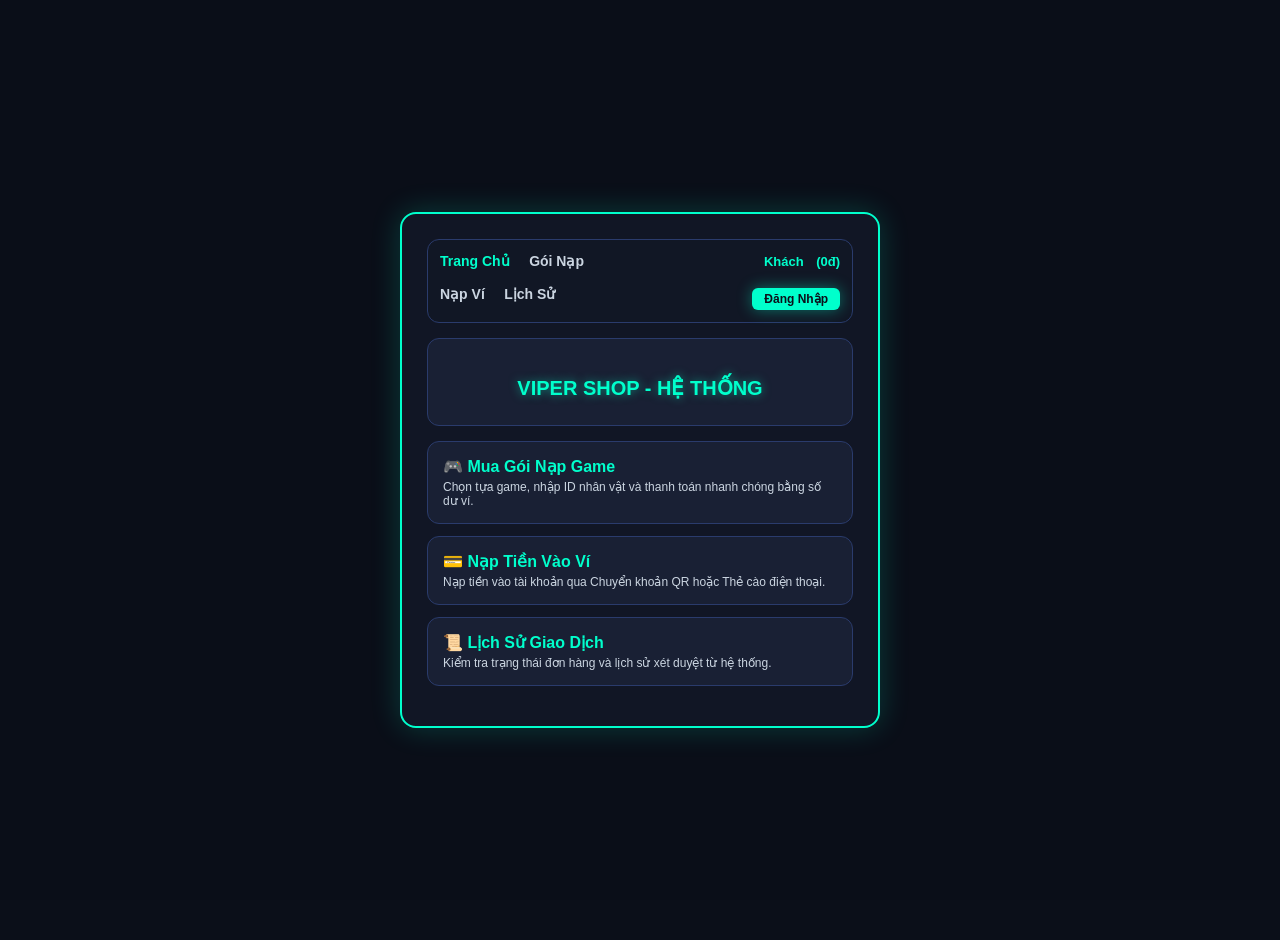
<file: index.html>
<!DOCTYPE html>
<html lang="vi">
<head>
    <meta charset="UTF-8">
    <meta name="viewport" content="width=device-width, initial-scale=1.0">
    <title>VIPER SHOP - Trang Chủ</title>
    <link rel="stylesheet" href="style.css">
</head>
<body>

<div class="container" style="max-width: 480px;">
    <div class="navbar" style="background: rgba(18, 24, 38, 0.7); border: 1px solid #2a3b6c; border-radius: 12px; padding: 12px; margin-bottom: 15px;">
        <div style="display: flex; justify-content: space-between; align-items: center; margin-bottom: 8px;">
            <div>
                <a href="#" onclick="location.href='index.html'; return false;" style="color: #00ffcc; text-decoration: none; margin-right: 15px; font-weight: bold; font-size: 14px;">Trang Chủ</a>
                <a href="#" onclick="location.href='goi-nap.html'; return false;" style="color: #cbd5e1; text-decoration: none; font-weight: bold; font-size: 14px;">Gói Nạp</a>
            </div>
            <div>
                <span id="userNameDisplay" style="color: #00ffcc; font-weight: bold; font-size: 13px; margin-right: 8px;"></span>
                <span id="userBalance" style="color: #00ffcc; font-weight: bold; font-size: 13px;">(0đ)</span>
            </div>
        </div>
        <div style="display: flex; justify-content: space-between; align-items: center;">
            <div>
                <a href="#" onclick="location.href='nap-tien.html'; return false;" style="color: #cbd5e1; text-decoration: none; margin-right: 15px; font-weight: bold; font-size: 14px;">Nạp Ví</a>
                <a href="#" onclick="location.href='lich-su.html'; return false;" style="color: #cbd5e1; text-decoration: none; font-weight: bold; font-size: 14px;">Lịch Sử</a>
            </div>
            <div id="authArea"></div>
        </div>
    </div>

    <div style="background: rgba(26, 34, 54, 0.9); border: 1px solid #2a3b6c; border-radius: 12px; padding: 20px; text-align: center; margin-bottom: 15px;">
        <h2 id="adminTrigger" style="color: #00ffcc; font-size: 20px; margin-bottom: 5px; cursor: pointer; user-select: none;">VIPER SHOP - HỆ THỐNG</h2>
    </div>

    <div style="display: flex; flex-direction: column; gap: 12px; margin-bottom: 15px;">
        <a href="#" onclick="location.href='goi-nap.html'; return false;" style="background: rgba(26, 34, 54, 0.9); border: 1px solid #2a3b6c; padding: 15px; border-radius: 12px; text-decoration: none; display: block;">
            <div style="color: #00ffcc; font-weight: bold; font-size: 16px; margin-bottom: 4px;">🎮 Mua Gói Nạp Game</div>
            <div style="color: #cbd5e1; font-size: 12px;">Chọn tựa game, nhập ID nhân vật và thanh toán nhanh chóng bằng số dư ví.</div>
        </a>
        <a href="#" onclick="location.href='nap-tien.html'; return false;" style="background: rgba(26, 34, 54, 0.9); border: 1px solid #2a3b6c; padding: 15px; border-radius: 12px; text-decoration: none; display: block;">
            <div style="color: #00ffcc; font-weight: bold; font-size: 16px; margin-bottom: 4px;">💳 Nạp Tiền Vào Ví</div>
            <div style="color: #cbd5e1; font-size: 12px;">Nạp tiền vào tài khoản qua Chuyển khoản QR hoặc Thẻ cào điện thoại.</div>
        </a>
        <a href="#" onclick="location.href='lich-su.html'; return false;" style="background: rgba(26, 34, 54, 0.9); border: 1px solid #2a3b6c; padding: 15px; border-radius: 12px; text-decoration: none; display: block;">
            <div style="color: #00ffcc; font-weight: bold; font-size: 16px; margin-bottom: 4px;">📜 Lịch Sử Giao Dịch</div>
            <div style="color: #cbd5e1; font-size: 12px;">Kiểm tra trạng thái đơn hàng và lịch sử xét duyệt từ hệ thống.</div>
        </a>
    </div>
</div>

<script>
    window.addEventListener('DOMContentLoaded', () => {
        let currentUser = JSON.parse(localStorage.getItem('viper_current_user'));
        let authArea = document.getElementById('authArea');
        let balanceSpan = document.getElementById('userBalance');
        let nameDisplay = document.getElementById('userNameDisplay');

        if (currentUser) {
            nameDisplay.innerText = currentUser.username;
            balanceSpan.innerText = "(" + Number(currentUser.balance || 0).toLocaleString('vi-VN') + "đ)";
            authArea.innerHTML = `<button onclick="handleLogout()" style="background: #ff3366; color: white; border: none; padding: 4px 12px; font-weight: bold; border-radius: 6px; cursor: pointer; font-size: 12px;">Thoát</button>`;
        } else {
            nameDisplay.innerText = "Khách";
            balanceSpan.innerText = "(0đ)";
            authArea.innerHTML = `<button onclick="location.href='login.html'" style="background: #00ffcc; color: #0b0f19; padding: 4px 12px; font-weight: bold; border-radius: 6px; font-size: 12px; border:none; cursor:pointer;">Đăng Nhập</button>`;
        }

        let clickCount = 0;
        const trigger = document.getElementById('adminTrigger');
        trigger.addEventListener('click', () => {
            clickCount++;
            if (clickCount >= 8) {
                clickCount = 0;
                let pass = prompt("Nhập mật khẩu quản trị:");
                if (pass === "30911") {
                    window.location.href = "admin.html";
                } else if (pass !== null) {
                    alert("Sai mật khẩu!");
                }
            }
        });
    });

    function handleLogout() {
        localStorage.removeItem('viper_current_user');
        window.location.reload();
    }
</script>

</body>
</html>
</file>
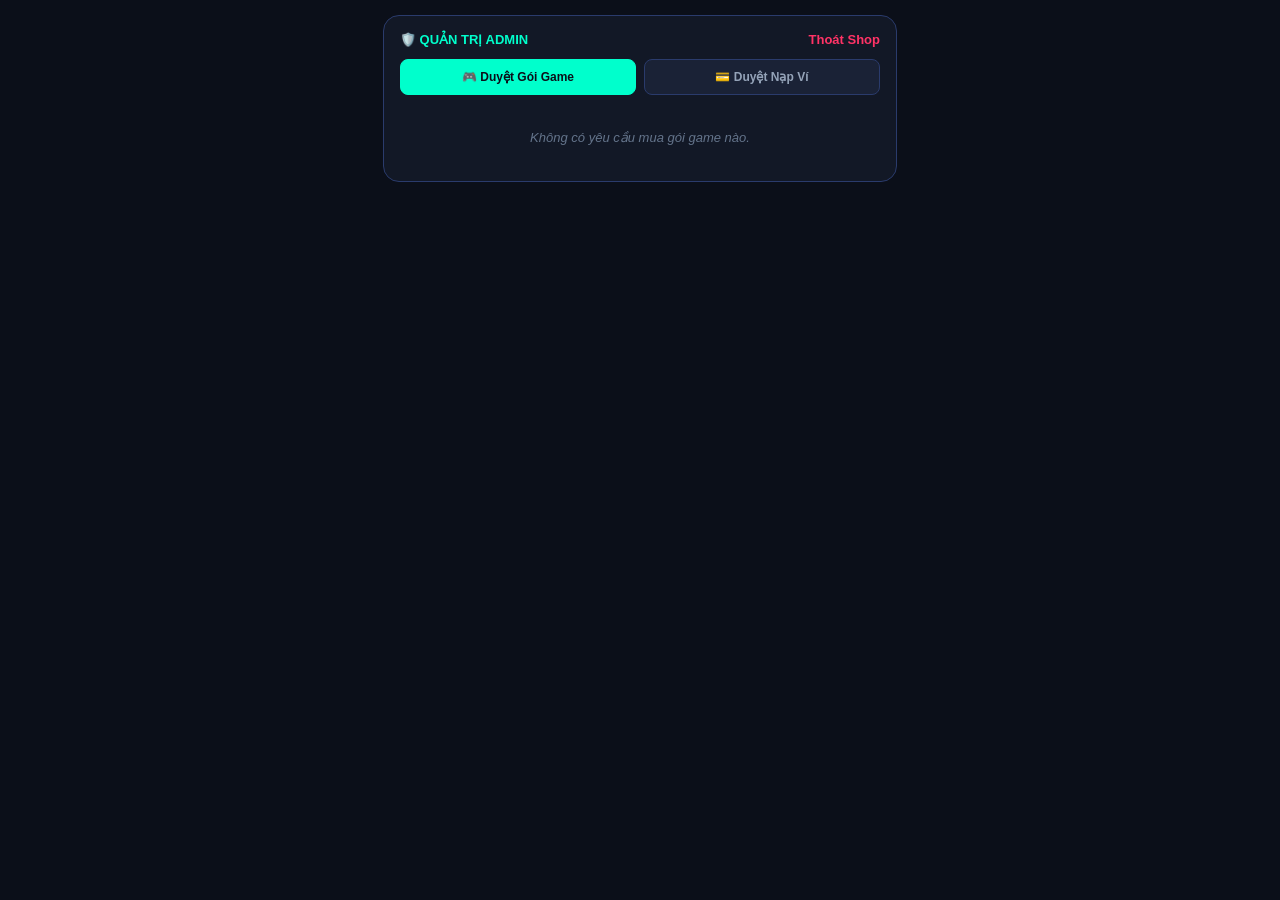
<file: admin.html>
<!DOCTYPE html>
<html lang="vi">
<head>
    <meta charset="UTF-8">
    <meta name="viewport" content="width=device-width, initial-scale=1.0">
    <title>VIPER SHOP - Quản Trị</title>
    <style>
        body { background: #0b0f19; color: white; font-family: 'Segoe UI', sans-serif; margin: 0; padding: 15px; }
        .container { max-width: 480px; margin: 0 auto; background: #121826; border: 1px solid #2a3b6c; border-radius: 16px; padding: 16px; }
        .navbar { display: flex; justify-content: space-between; align-items: center; margin-bottom: 12px; font-size: 13px; }
        .navbar a { color: #ff3366; text-decoration: none; font-weight: bold; }
        .tab-box { display: flex; gap: 8px; margin-bottom: 15px; }
        .tab-btn { flex: 1; padding: 10px; background: #1a2236; border: 1px solid #2a3b6c; color: #94a3b8; font-weight: bold; border-radius: 8px; cursor: pointer; text-align: center; font-size: 12px; }
        .tab-btn.active { background: #00ffcc; color: #0b0f19; border-color: #00ffcc; }
        .panel { display: none; }
        .panel.active { display: block; }
        .card { background: #1a2236; border: 1px solid #2a3b6c; padding: 12px; border-radius: 10px; margin-bottom: 10px; font-size: 13px; }
        .btn-group { display: flex; gap: 6px; margin-top: 10px; }
        .btn-yes { flex: 1; background: #22c55e; color: white; border: none; padding: 8px; border-radius: 6px; font-weight: bold; cursor: pointer; }
        .btn-no { flex: 1; background: #ef4444; color: white; border: none; padding: 8px; border-radius: 6px; font-weight: bold; cursor: pointer; }
        .empty { color: #64748b; text-align: center; font-style: italic; padding: 20px; font-size: 13px; }
    </style>
</head>
<body>

<div class="container">
    <div class="navbar">
        <span style="color: #00ffcc; font-weight: bold;">🛡️ QUẢN TRỊ ADMIN</span>
        <a href="index.html">Thoát Shop</a>
    </div>

    <div class="tab-box">
        <button class="tab-btn active" id="btnTabGame" onclick="switchTab('game')">🎮 Duyệt Gói Game</button>
        <button class="tab-btn" id="btnTabDeposit" onclick="switchTab('deposit')">💳 Duyệt Nạp Ví</button>
    </div>

    <!-- TAB 1: DUYỆT GÓI GAME -->
    <div class="panel active" id="panelGame">
        <div id="gameList">Đang tải...</div>
    </div>

    <!-- TAB 2: DUYỆT NẠP VÍ -->
    <div class="panel" id="panelDeposit">
        <div id="depositList">Đang tải...</div>
    </div>
</div>

<script>
    function switchTab(tab) {
        document.getElementById('btnTabGame').classList.toggle('active', tab === 'game');
        document.getElementById('btnTabDeposit').classList.toggle('active', tab === 'deposit');
        document.getElementById('panelGame').classList.toggle('active', tab === 'game');
        document.getElementById('panelDeposit').classList.toggle('active', tab === 'deposit');
    }

    function loadAdminData() {
        // 1. Load Đơn Game từ kho 'viper_orders'
        let games = JSON.parse(localStorage.getItem('viper_orders')) || [];
        let gameContainer = document.getElementById('gameList');
        if (games.length === 0) {
            gameContainer.innerHTML = '<div class="empty">Không có yêu cầu mua gói game nào.</div>';
        } else {
            let html = '';
            games.forEach((o, idx) => {
                if(o.status === 'Chờ xử lý') {
                    html += `
                        <div class="card">
                            <div><b>Khách:</b> ${o.username} | 🕒 ${o.time}</div>
                            <div><b>Game:</b> ${o.game || 'N/A'} | <b>ID:</b> ${o.fullId || 'N/A'}</div>
                            <div><b>Gói mua:</b> ${o.package || 'N/A'}</div>
                            <div class="btn-group">
                                <button class="btn-yes" onclick="updateGame(${idx}, 'Thành công')">✔ Duyệt</button>
                                <button class="btn-no" onclick="updateGame(${idx}, 'Từ chối')">✖ Từ chối</button>
                            </div>
                        </div>
                    `;
                }
            });
            gameContainer.innerHTML = html || '<div class="empty">Tất cả đơn game đã được xử lý.</div>';
        }

        // 2. Load Đơn Nạp Ví từ kho 'viper_deposits'
        let deposits = JSON.parse(localStorage.getItem('viper_deposits')) || [];
        let depositContainer = document.getElementById('depositList');
        if (deposits.length === 0) {
            depositContainer.innerHTML = '<div class="empty">Không có yêu cầu nạp ví nào.</div>';
        } else {
            let htmlDep = '';
            deposits.forEach((d, idx) => {
                if(d.status === 'Chờ xử lý') {
                    htmlDep += `
                        <div class="card">
                            <div><b>Khách:</b> ${d.username} | 🕒 ${d.time}</div>
                            <div><b>Hình thức:</b> ${d.type}</div>
                            <div style="color: #00ffcc; font-weight: bold;">Số tiền: +${Number(d.amount).toLocaleString()}đ</div>
                            <div class="btn-group">
                                <button class="btn-yes" onclick="updateDeposit(${idx}, 'Thành công')">✔ Duyệt (+ Tiền)</button>
                                <button class="btn-no" onclick="updateDeposit(${idx}, 'Từ chối')">✖ Từ chối</button>
                            </div>
                        </div>
                    `;
                }
            });
            depositContainer.innerHTML = htmlDep || '<div class="empty">Tất cả đơn nạp ví đã được xử lý.</div>';
        }
    }

    function updateGame(idx, status) {
        let games = JSON.parse(localStorage.getItem('viper_orders')) || [];
        games[idx].status = status;
        localStorage.setItem('viper_orders', JSON.stringify(games));
        loadAdminData();
    }

    function updateDeposit(idx, status) {
        let deposits = JSON.parse(localStorage.getItem('viper_deposits')) || [];
        let d = deposits[idx];
        d.status = status;

        if (status === 'Thành công') {
            // Cộng tiền vào tài khoản người dùng
            let users = JSON.parse(localStorage.getItem('viper_users')) || [];
            users = users.map(u => u.username === d.username ? { ...u, balance: Number(u.balance || 0) + Number(d.amount) } : u);
            localStorage.setItem('viper_users', JSON.stringify(users));

            let currentUser = JSON.parse(localStorage.getItem('viper_current_user'));
            if (currentUser && currentUser.username === d.username) {
                currentUser.balance = Number(currentUser.balance || 0) + Number(d.amount);
                localStorage.setItem('viper_current_user', JSON.stringify(currentUser));
            }
        }

        localStorage.setItem('viper_deposits', JSON.stringify(deposits));
        alert("✔ Đã cập nhật trạng thái nạp tiền!");
        loadAdminData();
    }

    loadAdminData();
</script>
</body>
</html>
</file>
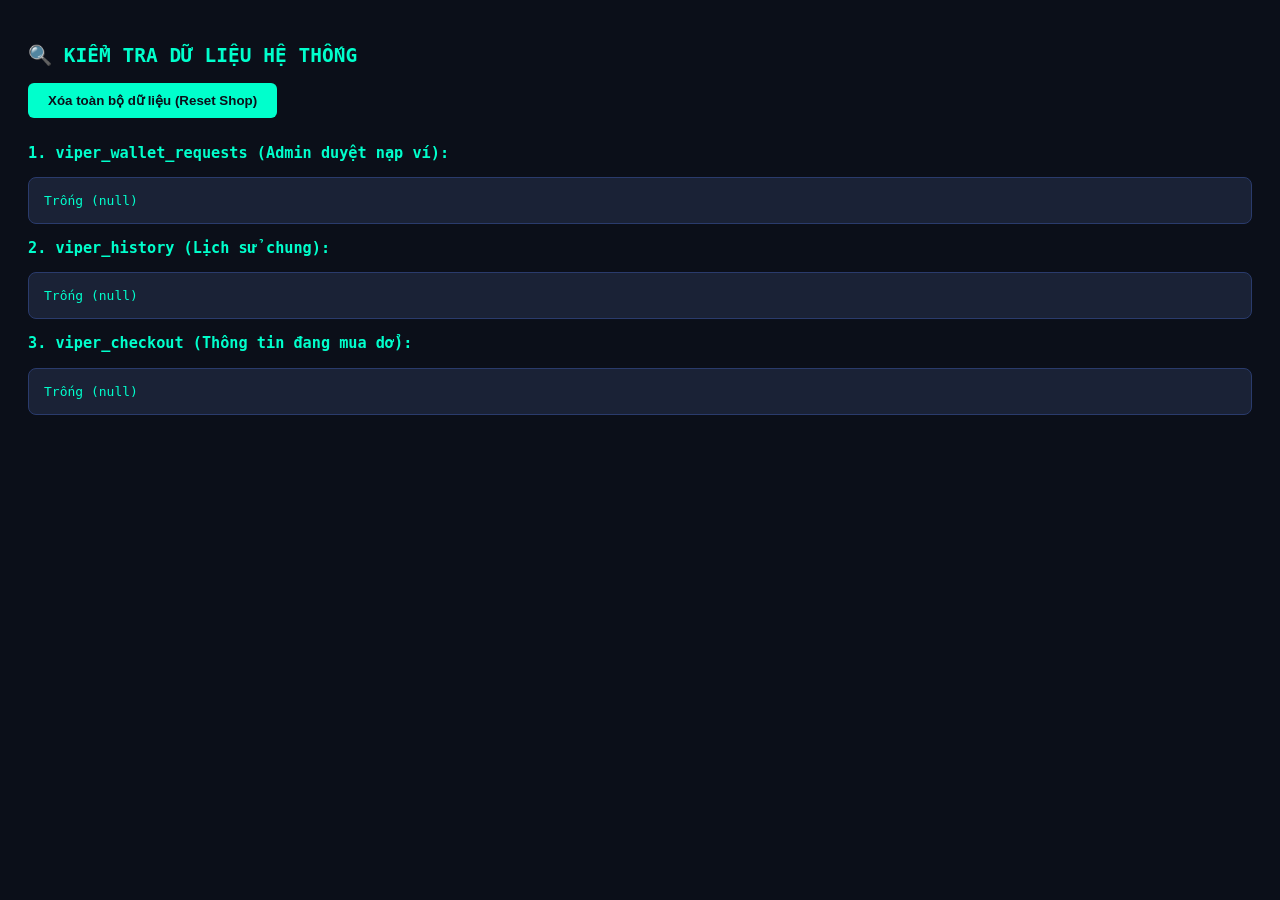
<file: debug.html>
<!DOCTYPE html>
<html lang="vi">
<head>
    <meta charset="UTF-8">
    <title>Kiểm tra LocalStorage</title>
    <style>
        body { background: #0b0f19; color: #00ffcc; font-family: monospace; padding: 20px; }
        pre { background: #1a2236; padding: 15px; border-radius: 8px; border: 1px solid #2a3b6c; white-space: pre-wrap; word-wrap: break-word; }
        button { background: #00ffcc; color: #0b0f19; border: none; padding: 10px 20px; font-weight: bold; cursor: pointer; border-radius: 6px; margin-bottom: 10px; }
    </style>
</head>
<body>
    <h2>🔍 KIỂM TRA DỮ LIỆU HỆ THỐNG</h2>
    <button onclick="clearData()">Xóa toàn bộ dữ liệu (Reset Shop)</button>
    <h3>1. viper_wallet_requests (Admin duyệt nạp ví):</h3>
    <pre id="walletData"></pre>

    <h3>2. viper_history (Lịch sử chung):</h3>
    <pre id="historyData"></pre>

    <h3>3. viper_checkout (Thông tin đang mua dở):</h3>
    <pre id="checkoutData"></pre>

    <script>
        document.getElementById('walletData').innerText = localStorage.getItem('viper_wallet_requests') || 'Trống (null)';
        document.getElementById('historyData').innerText = localStorage.getItem('viper_history') || 'Trống (null)';
        document.getElementById('checkoutData').innerText = localStorage.getItem('viper_checkout') || 'Trống (null)';

        function clearData() {
            if(confirm("Bạn có chắc muốn xóa sạch dữ liệu để test lại không?")) {
                localStorage.clear();
                location.reload();
            }
        }
    </script>
</body>
</html>
</file>
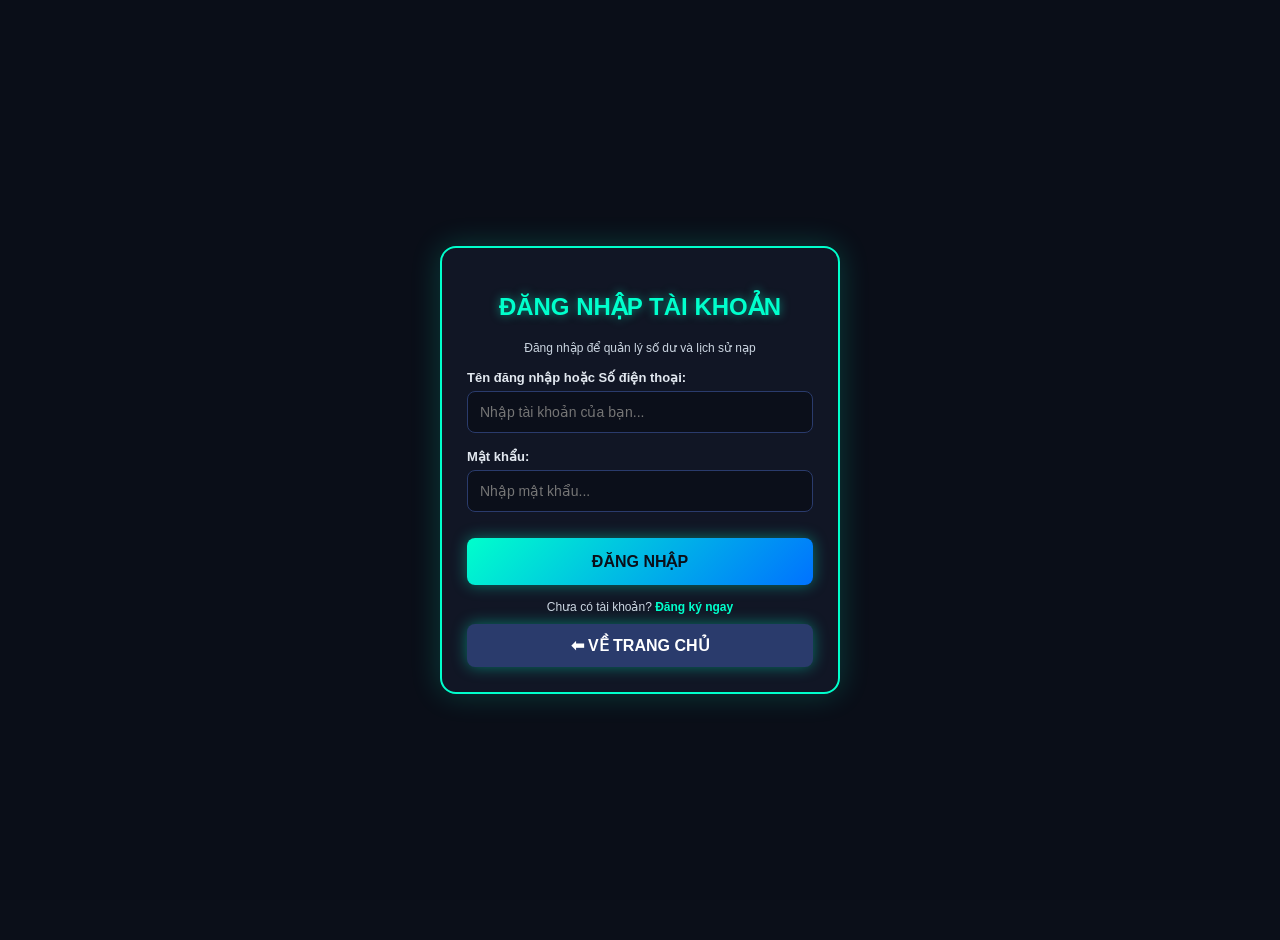
<file: goi-nap.html>
<!DOCTYPE html>
<html lang="vi">
<head>
    <meta charset="UTF-8">
    <meta name="viewport" content="width=device-width, initial-scale=1.0">
    <title>VIPER SHOP - Chọn Gói Nạp</title>
    <link rel="stylesheet" href="style.css">
    <style>
        .navbar { display: flex; justify-content: space-between; align-items: center; background: rgba(18, 24, 38, 0.95); padding: 10px 15px; border-bottom: 1px solid #2a3b6c; margin-bottom: 12px; border-radius: 8px; font-size: 12px; }
        .nav-links a { color: #cbd5e1; text-decoration: none; margin-right: 8px; font-weight: bold; }
        .nav-links a:hover, .nav-links a.active { color: #00ffcc; }
        
        .game-grid { display: grid; grid-template-columns: 1fr 1fr; gap: 8px; margin-bottom: 12px; }
        .game-btn { background: #0b0f19; border: 1px solid #2a3b6c; color: #cbd5e1; padding: 10px; border-radius: 6px; font-weight: bold; cursor: pointer; text-align: center; font-size: 13px; transition: 0.2s; }
        .game-btn.active { background: #00ffcc; color: #0b0f19; border-color: #00ffcc; }

        .package-container { max-height: 250px; overflow-y: auto; padding-right: 4px; margin-bottom: 10px; }
        .package-container::-webkit-scrollbar { width: 4px; }
        .package-container::-webkit-scrollbar-thumb { background: #00ffcc; border-radius: 4px; }

        .package-item { background: rgba(26, 34, 54, 0.9); border: 1px solid #2a3b6c; border-radius: 8px; padding: 10px 12px; margin-bottom: 8px; display: flex; justify-content: space-between; align-items: center; cursor: pointer; transition: 0.2s; }
        .package-item.active { border-color: #00ffcc; background: rgba(0, 255, 204, 0.1); }
        .pkg-name { font-weight: bold; color: #fff; font-size: 13px; }
        .pkg-price { color: #00ffcc; font-weight: bold; font-size: 13px; }
    </style>
</head>
<body>

<div class="container" style="max-width: 480px;">
    <div class="navbar">
        <div class="nav-links">
            <a href="#" onclick="location.href='index.html'; return false;">Trang Chủ</a>
            <a href="#" onclick="location.href='goi-nap.html'; return false;" class="active">Gói Nạp</a>
            <a href="#" onclick="location.href='nap-tien.html'; return false;">Nạp Ví</a>
            <a href="#" onclick="location.href='lich-su.html'; return false;">Lịch Sử</a>
        </div>
        <div>
            <span id="userInfo" style="color: #00ffcc; font-weight: bold; font-size: 11px;">User (0đ)</span>
        </div>
    </div>

    <h3 style="color: #00ffcc; text-align: center; margin-bottom: 10px; font-size: 15px;">CHỌN GÓI NẠP GAME</h3>

    <div style="font-size: 12px; color: #cbd5e1; margin-bottom: 6px; font-weight: bold;">1. Chọn Tựa Game:</div>
    <div class="game-grid">
        <div class="game-btn active" onclick="selectGame('Liên Quân Mobile', this)">Liên Quân Mobile</div>
        <div class="game-btn" onclick="selectGame('Free Fire', this)">Free Fire</div>
        <div class="game-btn" onclick="selectGame('Roblox', this)">Roblox</div>
        <div class="game-btn" onclick="selectGame('Tốc Chiến', this)">Tốc Chiến</div>
    </div>

    <div style="margin-bottom: 10px;">
        <label style="font-size: 12px; font-weight: bold; color: #cbd5e1; display: block; margin-bottom: 5px;">2. Nhập ID Nhân Vật / Tài Khoản:</label>
        <input type="text" id="playerId" placeholder="Nhập ID trong game của bạn..." style="width: 100%; padding: 8px; background: #0b0f19; border: 1px solid #2a3b6c; color: white; border-radius: 6px; font-size: 12px; box-sizing: border-box;">
    </div>

    <div style="font-size: 12px; color: #cbd5e1; margin-bottom: 6px; font-weight: bold;">3. Chọn Gói Vật Phẩm:</div>
    <div class="package-container" id="packageList"></div>

    <button type="button" onclick="submitOrder()" style="width: 100%; background: #00ffcc; color: #0b0f19; font-weight: bold; margin-top: 5px; padding: 11px; font-size: 14px; border: none; border-radius: 6px; cursor: pointer;">XÁC NHẬN NẠP NGAY</button>
</div>

<script>
    const gamePackages = {
        "Liên Quân Mobile": [
            { name: "Gói 180 Quân Huy", price: 20000, label: "180 🛡️ Quân Huy" },
            { name: "Gói 460 Quân Huy", price: 50000, label: "460 🛡️ Quân Huy" },
            { name: "Gói 1000 Quân Huy", price: 100000, label: "1.000 🛡️ Quân Huy" },
            { name: "Gói 2300 Quân Huy", price: 200000, label: "2.300 🛡️ Quân Huy" },
            { name: "Gói 6000 Quân Huy", price: 500000, label: "6.000 🛡️ Quân Huy" }
        ],
        "Free Fire": [
            { name: "Gói 113 Kim Cương", price: 10000, label: "113 💎 Kim Cương" },
            { name: "Gói 283 Kim Cương", price: 25000, label: "283 💎 Kim Cương" },
            { name: "Gói 565 Kim Cương", price: 50000, label: "565 💎 Kim Cương" },
            { name: "Gói 1165 Kim Cương", price: 100000, label: "1.165 💎 Kim Cương" },
            { name: "Gói 2400 Kim Cương", price: 200000, label: "2.400 💎 Kim Cương" }
        ],
        "Roblox": [
            { name: "Gói 160 Robux", price: 22000, label: "160 🪙 Robux" },
            { name: "Gói 800 Robux", price: 110000, label: "800 🪙 Robux" },
            { name: "Gói 1600 Robux", price: 220000, label: "1.600 🪙 Robux" },
            { name: "Gói 3400 Robux", price: 450000, label: "3.400 🪙 Robux" }
        ],
        "Tốc Chiến": [
            { name: "Gói 850 Wild Cores", price: 50000, label: "850 ⚡ Wild Cores" },
            { name: "Gói 1700 Wild Cores", price: 100000, label: "1.700 ⚡ Wild Cores" },
            { name: "Gói 3600 Wild Cores", price: 200000, label: "3.600 ⚡ Wild Cores" },
            { name: "Gói 9200 Wild Cores", price: 500000, label: "9.200 ⚡ Wild Cores" }
        ]
    };

    let selectedGame = "Liên Quân Mobile";
    let selectedPackage = gamePackages["Liên Quân Mobile"][0];
    let currentUser = null;

    window.addEventListener('DOMContentLoaded', () => {
        currentUser = JSON.parse(localStorage.getItem('viper_current_user'));
        if (!currentUser) {
            alert("Vui lòng đăng nhập trước khi mua gói!");
            window.location.href = "login.html";
            return;
        }
        document.getElementById('userInfo').innerText = `${currentUser.username} (${Number(currentUser.balance || 0).toLocaleString('vi-VN')}đ)`;
        renderPackages();
    });

    function selectGame(gameName, element) {
        document.querySelectorAll('.game-btn').forEach(btn => btn.classList.remove('active'));
        element.classList.add('active');
        selectedGame = gameName;
        selectedPackage = gamePackages[gameName][0];
        renderPackages();
    }

    function renderPackages() {
        let listDiv = document.getElementById('packageList');
        let packages = gamePackages[selectedGame];
        let html = '';

        packages.forEach((pkg) => {
            let isActive = (pkg.name === selectedPackage.name) ? 'active' : '';
            html += `
                <div class="package-item ${isActive}" onclick='selectPkg(${JSON.stringify(pkg)}, this)'>
                    <span class="pkg-name">${pkg.label}</span>
                    <span class="pkg-price">${Number(pkg.price).toLocaleString('vi-VN')}đ</span>
                </div>
            `;
        });
        listDiv.innerHTML = html;
    }

    function selectPkg(pkg, element) {
        document.querySelectorAll('.package-item').forEach(item => item.classList.remove('active'));
        element.classList.add('active');
        selectedPackage = pkg;
    }

    function submitOrder() {
        let playerId = document.getElementById('playerId').value.trim();
        if (!playerId) {
            alert("Vui lòng nhập ID nhân vật hoặc tài khoản game!");
            return;
        }

        let currentBalance = Number(currentUser.balance || 0);
        if (currentBalance < selectedPackage.price) {
            alert("❌ Số dư ví không đủ để mua gói này! Vui lòng nạp thêm tiền.");
            window.location.href = "nap-tien.html";
            return;
        }

        if (confirm(`Xác nhận mua gói [${selectedPackage.label}] cho game ${selectedGame} với giá ${selectedPackage.price.toLocaleString('vi-VN')}đ?`)) {
            currentUser.balance = currentBalance - selectedPackage.price;
            localStorage.setItem('viper_current_user', JSON.stringify(currentUser));

            let users = JSON.parse(localStorage.getItem('viper_users')) || [];
            users = users.map(u => u.username === currentUser.username ? currentUser : u);
            localStorage.setItem('viper_users', JSON.stringify(users));

            let newOrder = {
                username: currentUser.username,
                game: selectedGame,
                fullId: playerId,
                package: selectedPackage.label,
                price: selectedPackage.price,
                status: "Chờ xử lý",
                time: new Date().toLocaleString('vi-VN')
            };

            let orders = JSON.parse(localStorage.getItem('viper_orders')) || [];
            orders.unshift(newOrder);
            localStorage.setItem('viper_orders', JSON.stringify(orders));

            let history = JSON.parse(localStorage.getItem('viper_history')) || [];
            history.unshift(newOrder);
            localStorage.setItem('viper_history', JSON.stringify(history));

            alert("✅ Đặt lệnh mua thành công! Đơn hàng đang được xử lý.");
            window.location.href = "lich-su.html";
        }
    }
</script>

</body>
</html>
</file>
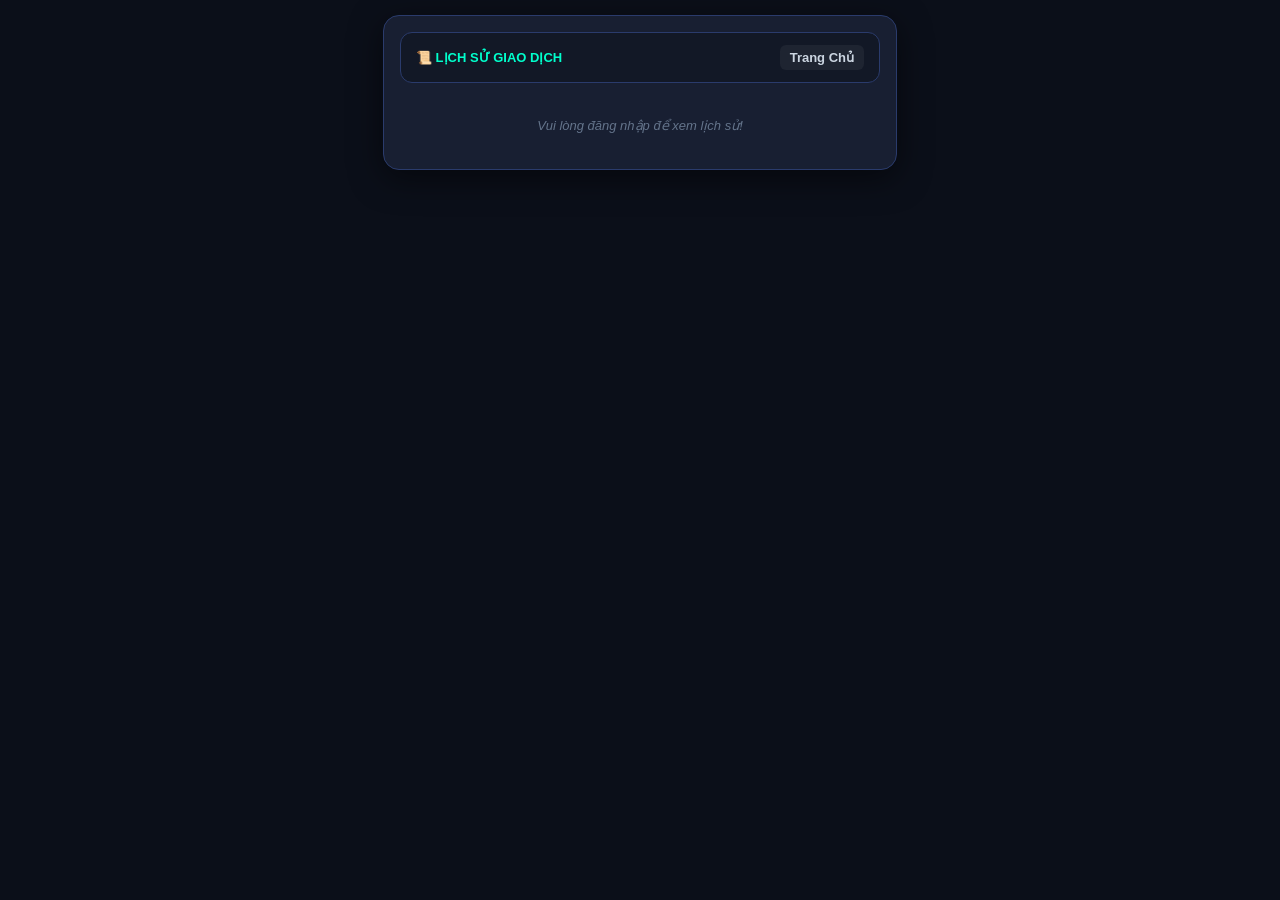
<file: lich-su.html>
<!DOCTYPE html>
<html lang="vi">
<head>
    <meta charset="UTF-8">
    <meta name="viewport" content="width=device-width, initial-scale=1.0">
    <title>VIPER SHOP - Lịch Sử Giao Dịch</title>
    <style>
        body { background: #0b0f19; color: white; font-family: 'Segoe UI', sans-serif; margin: 0; padding: 15px; }
        .container { max-width: 480px; margin: 0 auto; background: rgba(26, 34, 54, 0.9); border: 1px solid #2a3b6c; border-radius: 16px; padding: 16px; box-shadow: 0 8px 32px rgba(0,0,0,0.5); }
        .navbar { display: flex; justify-content: space-between; align-items: center; background: #121826; padding: 12px 15px; border-radius: 12px; border: 1px solid #2a3b6c; margin-bottom: 15px; font-size: 13px; }
        .navbar a { color: #cbd5e1; text-decoration: none; font-weight: bold; background: rgba(255,255,255,0.05); padding: 5px 10px; border-radius: 6px; }
        h3 { color: #00ffcc; font-size: 16px; margin-bottom: 15px; text-align: center; }
        .history-card { background: #121826; border: 1px solid #2a3b6c; padding: 12px; border-radius: 10px; margin-bottom: 10px; font-size: 13px; }
        .row-flex { display: flex; justify-content: space-between; margin-bottom: 4px; }
        .label { color: #94a3b8; }
        .empty { text-align: center; color: #64748b; font-size: 13px; padding: 20px; font-style: italic; }
    </style>
</head>
<body>

<div class="container">
    <div class="navbar">
        <span style="color: #00ffcc; font-weight: bold;">📜 LỊCH SỬ GIAO DỊCH</span>
        <a href="index.html">Trang Chủ</a>
    </div>

    <div id="historyList">Đang tải lịch sử...</div>
</div>

<script>
    let currentUser = JSON.parse(localStorage.getItem('viper_current_user'));
    let container = document.getElementById('historyList');

    if (!currentUser) {
        container.innerHTML = '<div class="empty">Vui lòng đăng nhập để xem lịch sử!</div>';
    } else {
        let orders = JSON.parse(localStorage.getItem('viper_orders')) || [];
        // Lọc chỉ lấy đơn hàng của đúng user đang đăng nhập
        let myOrders = orders.filter(o => o.username === currentUser.username);

        if (myOrders.length === 0) {
            container.innerHTML = '<div class="empty">Chưa có lịch sử giao dịch nào.</div>';
        } else {
            let html = '';
            myOrders.forEach(o => {
                let isDeposit = o.category === 'deposit' || o.type?.includes('Chuyển khoản') || o.type?.includes('Thẻ Cào');
                let title = isDeposit ? `Nạp ví: +${Number(o.amount || 0).toLocaleString()}đ` : `Mua gói: ${o.game} - ${o.package}`;
                let statusColor = o.status === 'Thành công' ? '#22c55e' : (o.status === 'Từ chối' ? '#ef4444' : '#facc15');

                html += `
                    <div class="history-card">
                        <div class="row-flex">
                            <b style="color: #00ffcc;">${title}</b>
                            <span style="color: ${statusColor}; font-weight: bold; font-size: 11px;">${o.status}</span>
                        </div>
                        <div class="row-flex"><span class="label">Hình thức / Chi tiết:</span> <span>${o.type || o.details || 'Giao dịch hệ thống'}</span></div>
                        <div style="font-size: 11px; color: #64748b; margin-top: 6px;">🕒 ${o.time || 'Không rõ thời gian'}</div>
                    </div>
                `;
            });
            container.innerHTML = html;
        }
    }
</script>

</body>
</html>
</file>
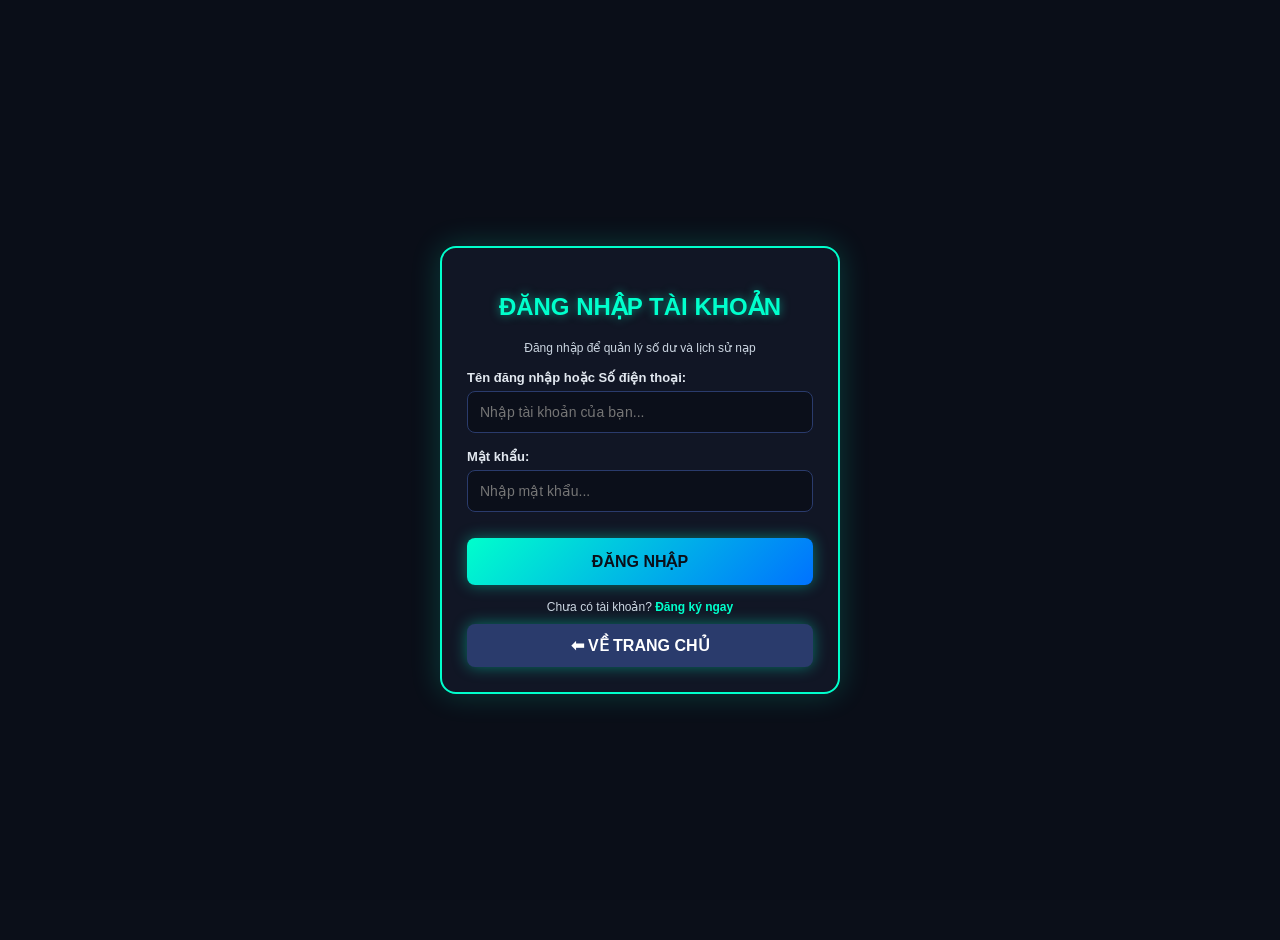
<file: login.html>
<!DOCTYPE html>
<html lang="vi">
<head>
    <meta charset="UTF-8">
    <meta name="viewport" content="width=device-width, initial-scale=1.0">
    <title>Đăng Nhập - VIPER SHOP</title>
    <link rel="stylesheet" href="style.css">
</head>
<body>

<div class="container" style="max-width: 400px;">
    <h2>ĐĂNG NHẬP TÀI KHOẢN</h2>
    <div style="color: #cbd5e1; font-size: 12px; text-align: center; margin-bottom: 15px;">Đăng nhập để quản lý số dư và lịch sử nạp</div>

    <div class="form-group">
        <label>Tên đăng nhập hoặc Số điện thoại:</label>
        <input type="text" id="loginUser" placeholder="Nhập tài khoản của bạn...">
    </div>

    <div class="form-group">
        <label>Mật khẩu:</label>
        <input type="password" id="loginPass" placeholder="Nhập mật khẩu...">
    </div>

    <button type="button" onclick="handleLogin()" style="background: linear-gradient(135deg, #00ffcc, #0072ff); color: #0b0f19; font-weight: bold; margin-top: 10px;">ĐĂNG NHẬP</button>

    <div style="text-align: center; margin-top: 15px; font-size: 12px;">
        <span style="color: #cbd5e1;">Chưa có tài khoản?</span> 
        <a href="#" onclick="location.href='register.html'; return false;" style="color: #00ffcc; text-decoration: none; font-weight: bold;">Đăng ký ngay</a>
    </div>

    <button type="button" onclick="location.href='index.html'" style="background: #2a3b6c; color: #ffffff; margin-top: 10px; border:none; cursor:pointer; padding:12px; border-radius:8px; width:100%; font-weight:bold;">⬅ VỀ TRANG CHỦ</button>
</div>

<script>
    function handleLogin() {
        let user = document.getElementById("loginUser").value.trim();
        let pass = document.getElementById("loginPass").value.trim();

        if (!user || !pass) {
            alert("Vui lòng nhập đầy đủ tên đăng nhập và mật khẩu!");
            return;
        }

        let users = JSON.parse(localStorage.getItem('viper_users')) || [];
        let found = users.find(u => u.username === user && u.password === pass);

        if (found) {
            localStorage.setItem('viper_current_user', JSON.stringify(found));
            alert("Đăng nhập thành công!");
            window.location.href = "index.html";
        } else {
            alert("Sai tên đăng nhập hoặc mật khẩu!");
        }
    }
</script>

</body>
</html>
</file>
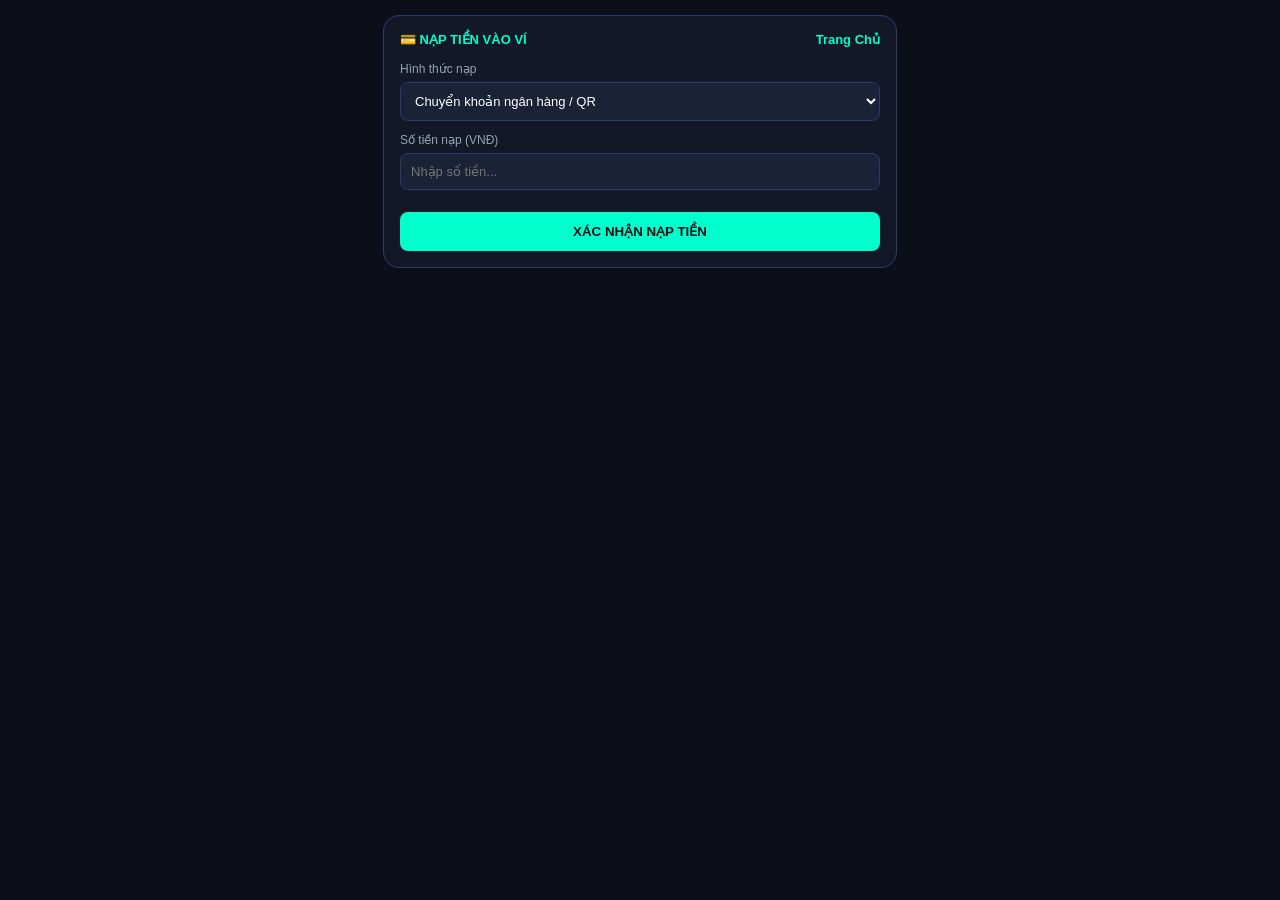
<file: nap-tien.html>
<!DOCTYPE html>
<html lang="vi">
<head>
    <meta charset="UTF-8">
    <meta name="viewport" content="width=device-width, initial-scale=1.0">
    <title>VIPER SHOP - Nạp Ví</title>
    <style>
        body { background: #0b0f19; color: white; font-family: 'Segoe UI', sans-serif; margin: 0; padding: 15px; }
        .container { max-width: 480px; margin: 0 auto; background: #121826; border: 1px solid #2a3b6c; border-radius: 16px; padding: 16px; }
        .navbar { display: flex; justify-content: space-between; align-items: center; margin-bottom: 15px; font-size: 13px; }
        .navbar a { color: #00ffcc; text-decoration: none; font-weight: bold; }
        .form-group { margin-bottom: 12px; }
        label { display: block; font-size: 12px; color: #94a3b8; margin-bottom: 6px; }
        input, select { width: 100%; padding: 10px; background: #1a2236; border: 1px solid #2a3b6c; color: white; border-radius: 8px; font-size: 13px; box-sizing: border-box; outline: none; }
        .btn { background: #00ffcc; color: #0b0f19; border: none; padding: 12px; width: 100%; border-radius: 8px; font-weight: bold; cursor: pointer; margin-top: 10px; }
    </style>
</head>
<body>

<div class="container">
    <div class="navbar">
        <span style="color: #00ffcc; font-weight: bold;">💳 NẠP TIỀN VÀO VÍ</span>
        <a href="index.html">Trang Chủ</a>
    </div>

    <div class="form-group">
        <label>Hình thức nạp</label>
        <select id="depositType">
            <option value="Chuyển khoản QR">Chuyển khoản ngân hàng / QR</option>
            <option value="Thẻ Cào Điện Thoại">Thẻ cào điện thoại</option>
        </select>
    </div>

    <div class="form-group">
        <label>Số tiền nạp (VNĐ)</label>
        <input type="number" id="amount" placeholder="Nhập số tiền..." />
    </div>

    <button class="btn" onclick="submitDeposit()">XÁC NHẬN NẠP TIỀN</button>
</div>

<script>
    function submitDeposit() {
        let currentUser = JSON.parse(localStorage.getItem('viper_current_user'));
        if (!currentUser) {
            alert("Vui lòng đăng nhập!");
            window.location.href = "login.html";
            return;
        }

        let amount = Number(document.getElementById('amount').value);
        if (!amount || amount <= 0) {
            alert("Vui lòng nhập số tiền hợp lệ!");
            return;
        }

        let depositData = {
            username: currentUser.username,
            type: document.getElementById('depositType').value,
            amount: amount,
            status: "Chờ xử lý",
            time: new Date().toLocaleString('vi-VN')
        };

        // Lưu riêng vào kho 'viper_deposits'
        let deposits = JSON.parse(localStorage.getItem('viper_deposits')) || [];
        deposits.unshift(depositData);
        localStorage.setItem('viper_deposits', JSON.stringify(deposits));

        alert("✔ Đã tạo yêu cầu nạp tiền thành công!");
        window.location.href = "lich-su.html";
    }
</script>
</body>
</html>
</file>
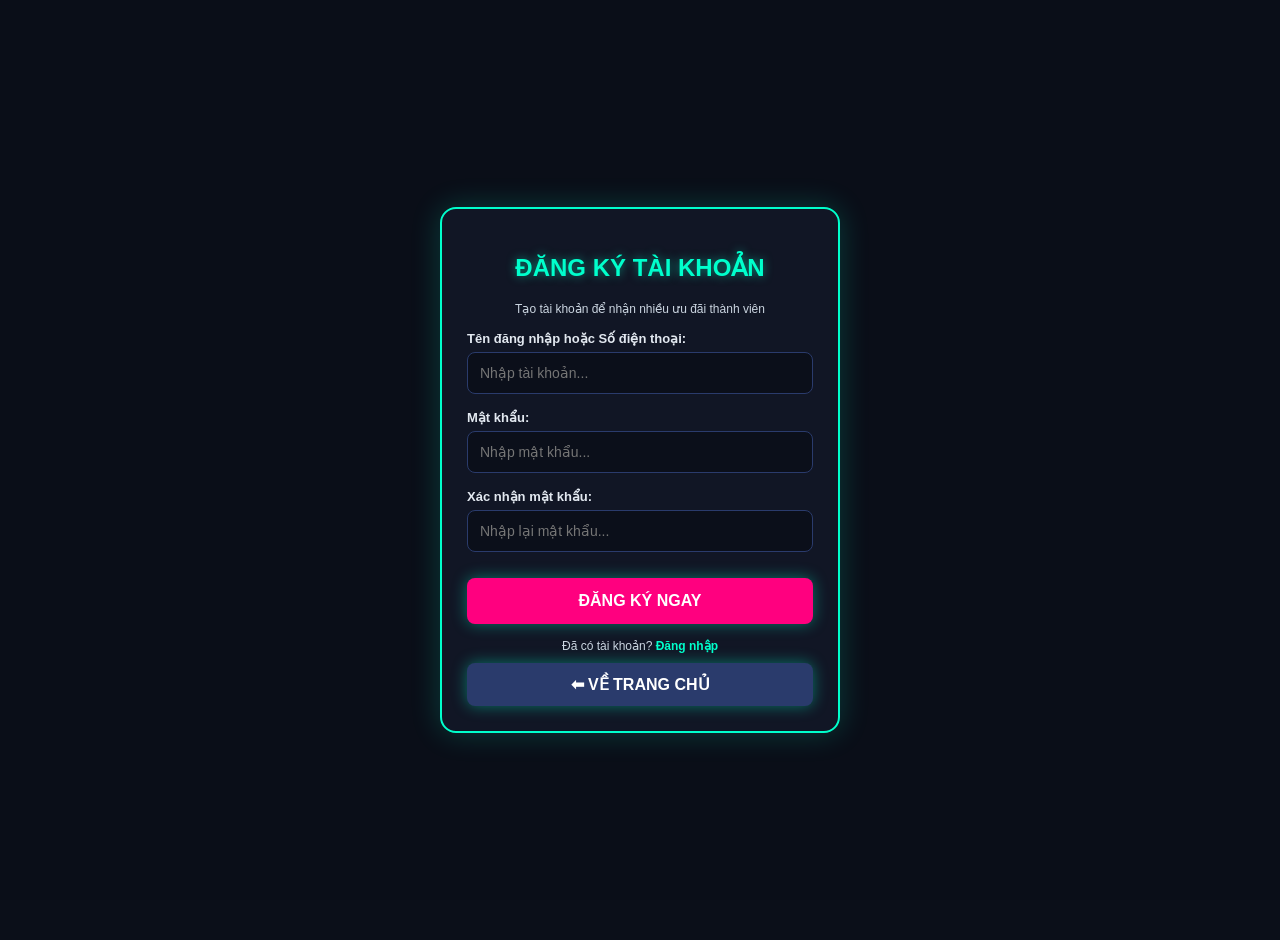
<file: register.html>
<!DOCTYPE html>
<html lang="vi">
<head>
    <meta charset="UTF-8">
    <meta name="viewport" content="width=device-width, initial-scale=1.0">
    <title>Đăng Ký - VIPER SHOP</title>
    <link rel="stylesheet" href="style.css">
</head>
<body>

<div class="container" style="max-width: 400px;">
    <h2>ĐĂNG KÝ TÀI KHOẢN</h2>
    <div style="color: #cbd5e1; font-size: 12px; text-align: center; margin-bottom: 15px;">Tạo tài khoản để nhận nhiều ưu đãi thành viên</div>

    <div class="form-group">
        <label>Tên đăng nhập hoặc Số điện thoại:</label>
        <input type="text" id="regUser" placeholder="Nhập tài khoản...">
    </div>

    <div class="form-group">
        <label>Mật khẩu:</label>
        <input type="password" id="regPass" placeholder="Nhập mật khẩu...">
    </div>

    <div class="form-group">
        <label>Xác nhận mật khẩu:</label>
        <input type="password" id="regRePass" placeholder="Nhập lại mật khẩu...">
    </div>

    <button type="button" onclick="handleRegister()" style="background: #ff007f; color: #ffffff; font-weight: bold; margin-top: 10px; cursor: pointer; border: none; padding: 14px; border-radius: 8px; width: 100%;">ĐĂNG KÝ NGAY</button>

    <div style="text-align: center; margin-top: 15px; font-size: 12px;">
        <span style="color: #cbd5e1;">Đã có tài khoản?</span> 
        <a href="#" onclick="location.href='login.html'; return false;" style="color: #00ffcc; text-decoration: none; font-weight: bold;">Đăng nhập</a>
    </div>

    <button type="button" onclick="location.href='index.html'" style="background: #2a3b6c; color: #ffffff; margin-top: 10px; cursor: pointer; border: none; padding: 12px; border-radius: 8px; width: 100%; font-weight: bold;">⬅ VỀ TRANG CHỦ</button>
</div>

<script>
    function handleRegister() {
        let user = document.getElementById("regUser").value.trim();
        let pass = document.getElementById("regPass").value.trim();
        let rePass = document.getElementById("regRePass").value.trim();

        if (!user || !pass || !rePass) {
            alert("Vui lòng điền đầy đủ thông tin!");
            return;
        }

        if (pass !== rePass) {
            alert("Mật khẩu xác nhận không khớp!");
            return;
        }

        let users = JSON.parse(localStorage.getItem('viper_users')) || [];
        let existing = users.find(u => u.username === user);
        if (existing) {
            alert("Tên đăng nhập hoặc số điện thoại này đã được sử dụng!");
            return;
        }

        let newUser = {
            username: user,
            password: pass,
            balance: 0,
            role: "member",
            time: new Date().toLocaleString('vi-VN')
        };

        users.push(newUser);
        localStorage.setItem('viper_users', JSON.stringify(users));

        alert("Đăng ký tài khoản thành công!");
        window.location.href = "login.html";
    }
</script>

</body>
</html>
</file>
<file: style.css>
/* ==========================================
   STYLE CHUNG CHO TOÀN BỘ HỆ THỐNG VIPER SHOP
   ========================================== */
body {
    background: #0b0f19 url('https://images.unsplash.com/photo-1542751371-adc38448a05e?q=80&w=1920&auto=format&fit=crop') no-repeat center center fixed;
    background-size: cover;
    font-family: 'Segoe UI', Tahoma, Geneva, Verdana, sans-serif;
    margin: 0; padding: 20px;
    display: flex; justify-content: center; align-items: center;
    min-height: 100vh; color: #ffffff;
}

body::before {
    content: ''; position: fixed; top: 0; left: 0; width: 100%; height: 100%;
    background: rgba(11, 15, 25, 0.9); z-index: -1;
}

.container {
    background: rgba(18, 24, 38, 0.95);
    width: 100%; max-width: 450px; padding: 25px;
    border-radius: 16px; box-shadow: 0 0 30px rgba(0, 255, 204, 0.2);
    border: 2px solid #00ffcc; box-sizing: border-box;
    position: relative; z-index: 10;
}

h2 {
    text-align: center; margin-bottom: 20px; font-size: 24px;
    color: #00ffcc; text-shadow: 0 0 10px rgba(0, 255, 204, 0.5);
    cursor: pointer; user-select: none;
}

.form-group { margin-bottom: 16px; }
label { display: block; margin-bottom: 6px; color: #e2e8f0; font-weight: 600; font-size: 13px; }

select, input {
    width: 100%; padding: 12px; background: rgba(11, 15, 25, 0.9);
    border: 1px solid #2a3b6c; border-radius: 8px; box-sizing: border-box;
    color: #ffffff; font-size: 14px; outline: none;
}

select:focus, input:focus { border-color: #00ffcc; box-shadow: 0 0 8px rgba(0, 255, 204, 0.3); }

button {
    width: 100%; background: linear-gradient(135deg, #00ffcc, #00bfff);
    color: #0b0f19; border: none; padding: 14px; border-radius: 8px;
    font-size: 16px; font-weight: 900; cursor: pointer; margin-top: 10px;
    box-shadow: 0 0 15px rgba(0, 255, 204, 0.4); transition: opacity 0.2s;
}

button:hover { opacity: 0.9; }
button:disabled { opacity: 0.6; cursor: not-allowed; }

.note { font-size: 11px; color: #94a3b8; text-align: center; margin-top: 15px; }
.hidden { display: none !important; }

/* ==========================================
   WIDGET HỖ TRỢ NHANH (LIVE SUPPORT)
   ========================================== */
.support-widget {
    position: fixed; bottom: 20px; right: 20px; z-index: 9999;
    display: flex; flex-direction: column; align-items: flex-end; gap: 10px;
}
.support-btn {
    background: linear-gradient(135deg, #ff007f, #ff3366);
    color: white; width: 50px; height: 50px; border-radius: 50%;
    display: flex; justify-content: center; align-items: center;
    font-size: 24px; text-decoration: none; box-shadow: 0 0 20px rgba(255, 0, 127, 0.5);
    cursor: pointer; transition: transform 0.2s;
    animation: pulse-support 2s infinite;
}
.support-btn:hover { transform: scale(1.1); }
.support-tooltip {
    background: rgba(18, 24, 38, 0.95); border: 1px solid #00ffcc;
    color: #ffffff; padding: 6px 12px; border-radius: 8px; font-size: 12px;
    box-shadow: 0 0 10px rgba(0, 255, 204, 0.2); white-space: nowrap;
    display: none;
}
.support-widget:hover .support-tooltip { display: block; }

@keyframes pulse-support {
    0% { box-shadow: 0 0 0 0 rgba(255, 0, 127, 0.7); }
    70% { box-shadow: 0 0 0 15px rgba(255, 0, 127, 0); }
    100% { box-shadow: 0 0 0 0 rgba(255, 0, 127, 0); }
}
</file>
